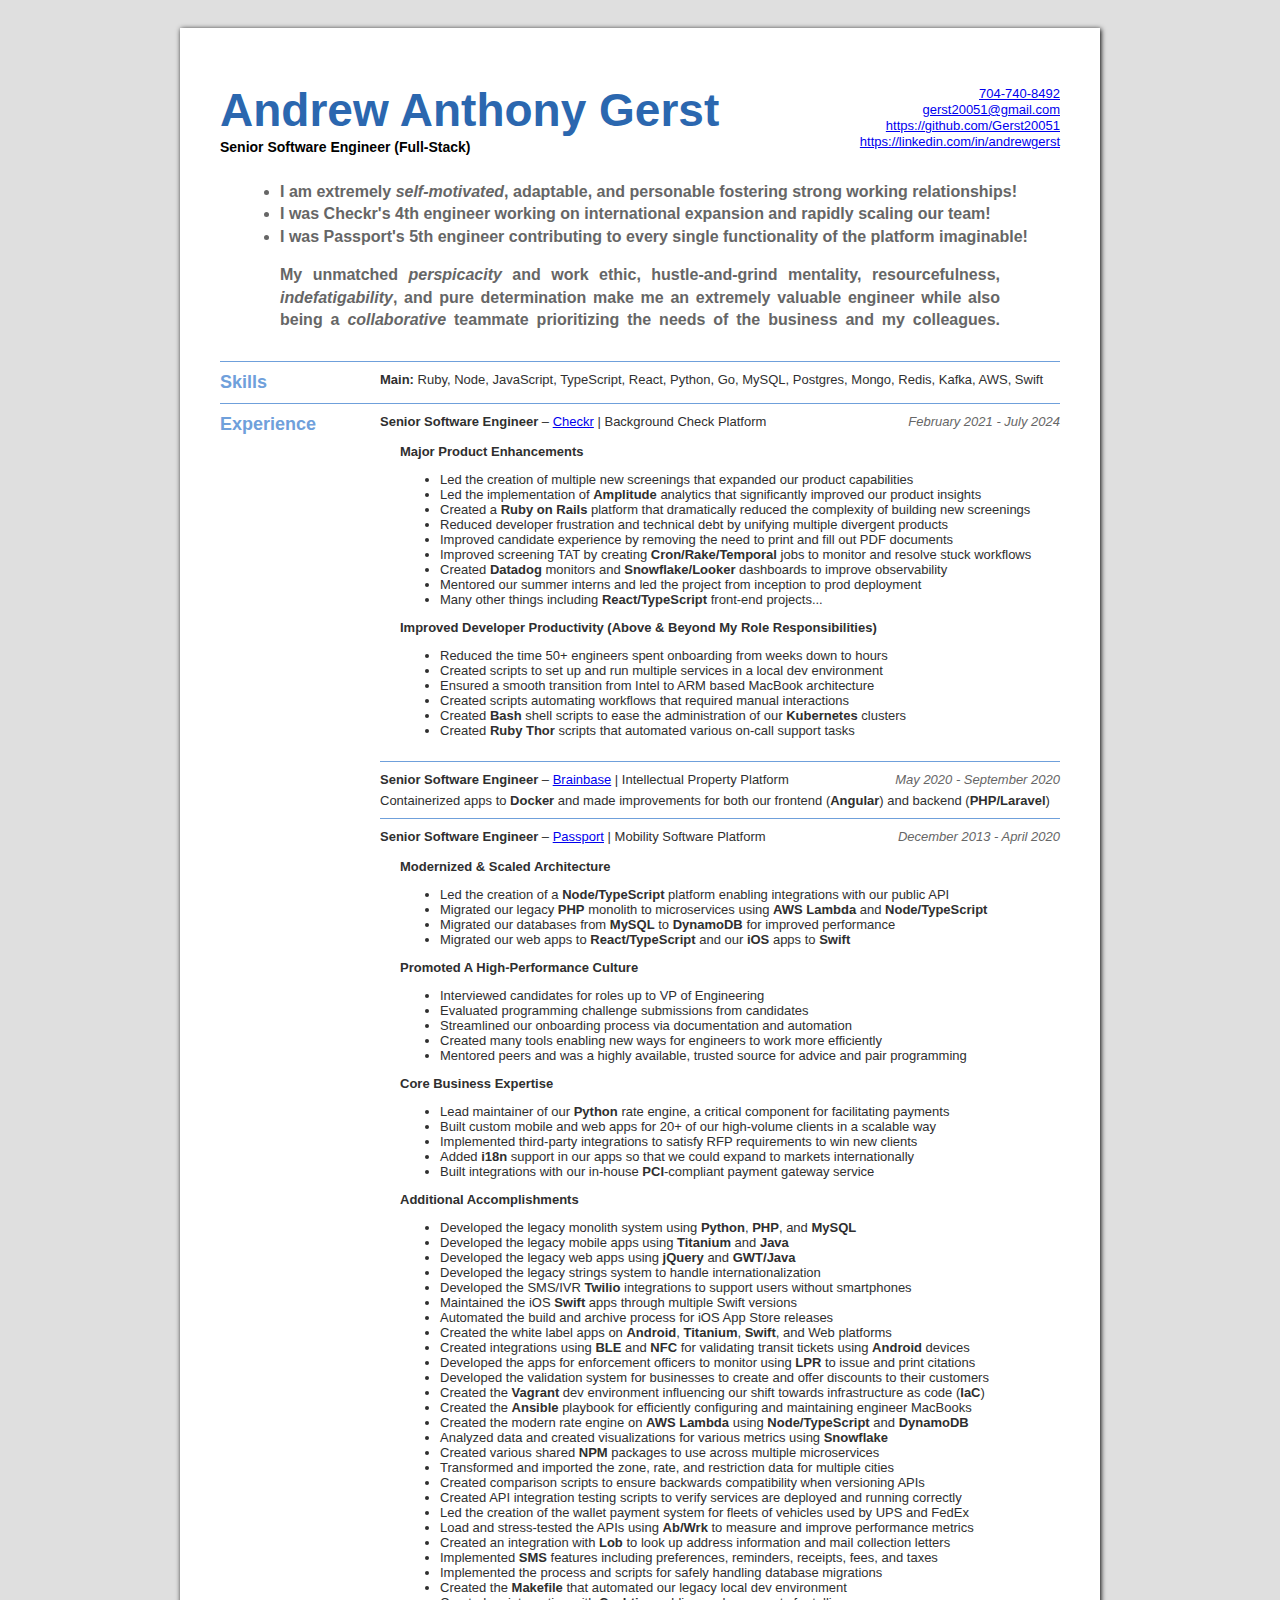
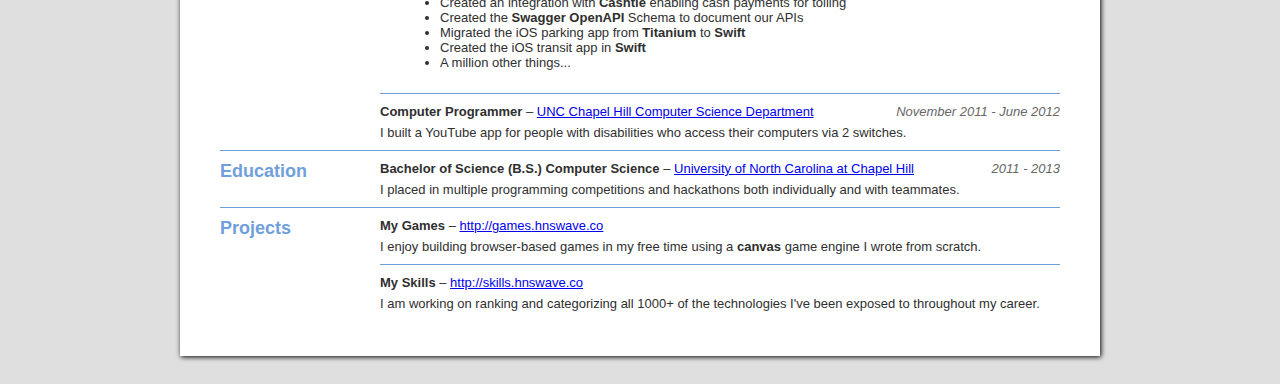
<file: resume/index.html>
<!--
 ::::::::  :::::::::  ::::::::::     ::: ::::::::::: :::::::::: :::::::::       :::::::::  :::   :::
:+:    :+: :+:    :+: :+:          :+: :+:   :+:     :+:        :+:    :+:      :+:    :+: :+:   :+: :+:
+:+        +:+    +:+ +:+         +:+   +:+  +:+     +:+        +:+    +:+      +:+    +:+  +:+ +:+
+#+        +#++:++#:  +#++:++#   +#++:++#++: +#+     +#++:++#   +#+    +:+      +#++:++#+    +#++:
+#+        +#+    +#+ +#+        +#+     +#+ +#+     +#+        +#+    +#+      +#+    +#+    +#+
#+#    #+# #+#    #+# #+#        #+#     #+# #+#     #+#        #+#    #+#      #+#    #+#    #+#    #+#
 ########  ###    ### ########## ###     ### ###     ########## #########       #########     ###



    :::     ::::    ::: :::::::::  :::::::::  :::::::::: :::       :::       ::::::::  :::::::::: :::::::::   :::::::: :::::::::::
  :+: :+:   :+:+:   :+: :+:    :+: :+:    :+: :+:        :+:       :+:      :+:    :+: :+:        :+:    :+: :+:    :+:    :+:
 +:+   +:+  :+:+:+  +:+ +:+    +:+ +:+    +:+ +:+        +:+       +:+      +:+        +:+        +:+    +:+ +:+           +:+
+#++:++#++: +#+ +:+ +#+ +#+    +:+ +#++:++#:  +#++:++#   +#+  +:+  +#+      :#:        +#++:++#   +#++:++#:  +#++:++#++    +#+
+#+     +#+ +#+  +#+#+# +#+    +#+ +#+    +#+ +#+        +#+ +#+#+ +#+      +#+   +#+# +#+        +#+    +#+        +#+    +#+
#+#     #+# #+#   #+#+# #+#    #+# #+#    #+# #+#         #+#+# #+#+#       #+#    #+# #+#        #+#    #+# #+#    #+#    #+#
###     ### ###    #### #########  ###    ### ##########   ###   ###         ########  ########## ###    ###  ########     ###
-->
<!DOCTYPE html><html><head><meta charset="utf-8">
<title>Resume</title>
<script src="http://code.jquery.com/jquery-2.0.3.min.js"></script>
<script src="resumebuilder.js"></script>
<link href="http://yui.yahooapis.com/3.14.0/build/cssnormalize/cssnormalize-min.css" rel="stylesheet" type="text/css">
<link href="resumebuilder.css" rel="stylesheet" type="text/css">
</head>
<body>
<div id="doc" class="resumedoc"></div>
<script>
var myresume = new ResumeBuilder();
myresume.config("#doc");

var hash = window.location.hash.slice(1);
if (hash.includes('?')) {
    hash = hash.substring(0, hash.indexOf('?'));
}
var resumename = 'andrew';
var yearpath = '';

if (hash) {
    var name = hash.replace(/\d/g, '');
    if (name.length && -1 === ['andrewgerst', 'andrew', 'gerst', 'agerst'].indexOf(hash)) {
        resumename = name;
    }
    var year = hash.replace(/\D/g, '');
    if (year) {
        yearpath = '-' + year;
    }
}

$.getJSON('json/' + resumename + '-resume' + yearpath + '.json', function (resume) {
    myresume.updateData(resume);
});
</script>
<script async src="https://www.googletagmanager.com/gtag/js?id=UA-42786295-1"></script>
<script>
window.dataLayer = window.dataLayer || [];
function gtag(){dataLayer.push(arguments);}
gtag('js', new Date());
gtag('config', 'UA-42786295-1');
</script>
</body>
</html>
</file>
<file: resume/resumebuilder.css>
body {
	background-color:#dfdfdf;
	color:#2f2f2f;
	font-family:arial;
	font-size:13px;
	padding:20px;
	text-align:center;
}

.clear:before,
.clear:after {
	content:"\0020";
	display:block;
	height:0;
	overflow:hidden;
}

.clear:after {
	clear:both;
}

.resumedoc {
	background-color:#fff;
	margin:auto;
	padding:45px 10px 35px;
	text-align:left;
	width:900px;
}

@media screen {
	.resumedoc {
		-moz-box-shadow:1px 1px 6px rgba(0, 0, 0, 6);
		-webkit-box-shadow:1px 1px 5px rgba(0, 0, 0, 6);
	}
}

@media print {
	body {
		background-color:#fff;
		padding:0;
	}

	a:link,
	a:visited {
		color:#00f;
	}

	.resumedoc {
		padding:0;
	}

	#titleModule {
		margin-top:0;
	}

	#fullSkillsList {
		display:none;
	}
}

.resumemodule {
	margin:0 30px;
	padding:10px 0;
}

.resumemodule:not(#titleModule) {
	border-top:1px #6fa0db solid;
	min-height:18px;
}

.resumemodule .leftcol {
	float:left;
	width:160px;
}

.resumemodule .rightcol {
	clear:right;
	margin:0 0 0 160px;
}

#titleModule #titlehead {
	padding-bottom:10px;
}

#titleModule #nametitle {
	float:left;
}

#titleModule #name {
	color:#2b67af;
	font-size:46px;
	font-weight:bold;
}

#titleModule #title {
	color:#000;
	font-size:14px;
	font-weight:bold;
	margin-top:2px;
}

#titleModule #statementString {
	color:#666;
	font-size:16px;
	font-weight:bold;
	line-height:1.4em;
	margin:0 auto;
	padding-bottom:20px;
	text-align:justify;
	text-align-last:justify;
	width:720px;
}

#titleModule #statementList {
	color:#666;
	font-size:16px;
	font-weight:bold;
	line-height:1.4em;
	margin:0 auto;
	text-align:justify;
	width:800px;
}

#titleModule #contact {
	clear:right;
	float:right;
	padding-top:2px;
	text-align:right;
}

#titleModule #contact > div {
	padding-top:1px;
}

.resumemodule .leftcol > div {
	color:#6fa0db;
	font-size:18px;
	font-weight:bold;
}

.resumemodule .datespan {
	color:#666;
	float:right;
	font-style:italic;
}

.resumemodule #highlightscontainer {
	margin-top:15px;
}

.resumemodule .highlight {
	margin-left:20px;
}

.resumemodule .responsibilities,
.resumemodule .achievements,
.resumemodule .desc {
	margin-top:6px;
	text-align:justify;
}

#experienceModule .experiencecontainer,
#educationModule .educationcontainer,
#projectsModule .projectcontainer {
	padding:10px 0;
}

#experienceModule .experiencecontainer:not(:first-child),
#educationModule .educationcontainer:not(:first-child),
#projectsModule .projectcontainer:not(:first-child) {
	border-top:1px #6fa0db solid;
}

#experienceModule .experiencecontainer:first-child,
#educationModule .educationcontainer:first-child,
#projectsModule .projectcontainer:first-child {
	padding-top:0;
}

#experienceModule .experiencecontainer:last-child,
#educationModule .educationcontainer:last-child,
#projectsModule .projectcontainer:last-child {
	padding-bottom:0;
}
</file>
